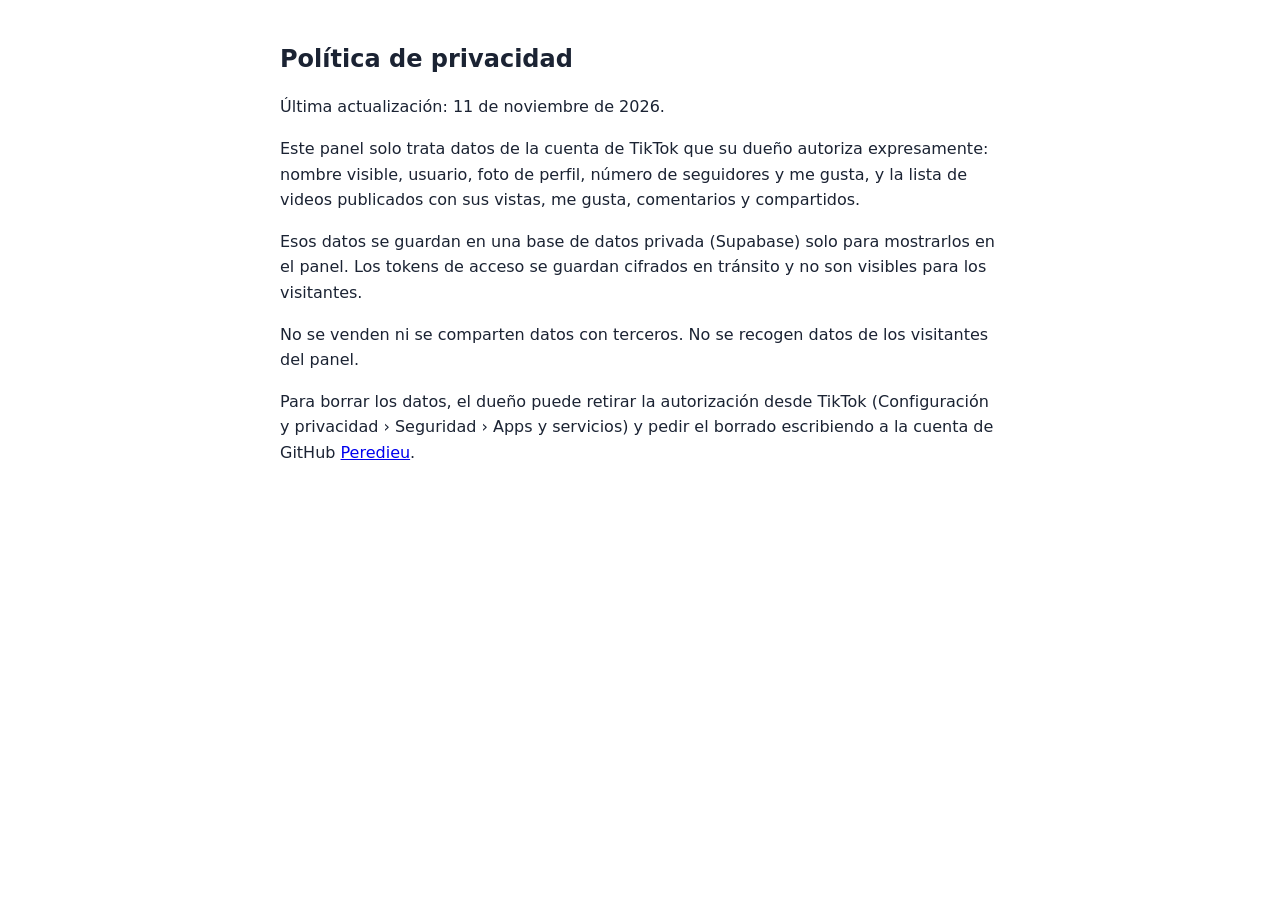
<file: privacidad.html>
<!DOCTYPE html><html lang="es"><head><meta charset="utf-8"><meta name="viewport" content="width=device-width,initial-scale=1"><title>Política de privacidad · Panel Marilyn Benavente</title><style>body{font:16px/1.6 system-ui,sans-serif;max-width:720px;margin:40px auto;padding:0 20px;color:#1b2333}h1{font-size:24px}</style></head><body>
<h1>Política de privacidad</h1><p>Última actualización: 11 de noviembre de 2026.</p>
<p>Este panel solo trata datos de la cuenta de TikTok que su dueño autoriza expresamente: nombre visible, usuario, foto de perfil, número de seguidores y me gusta, y la lista de videos publicados con sus vistas, me gusta, comentarios y compartidos.</p>
<p>Esos datos se guardan en una base de datos privada (Supabase) solo para mostrarlos en el panel. Los tokens de acceso se guardan cifrados en tránsito y no son visibles para los visitantes.</p>
<p>No se venden ni se comparten datos con terceros. No se recogen datos de los visitantes del panel.</p>
<p>Para borrar los datos, el dueño puede retirar la autorización desde TikTok (Configuración y privacidad › Seguridad › Apps y servicios) y pedir el borrado escribiendo a la cuenta de GitHub <a href="https://github.com/Peredieu">Peredieu</a>.</p></body></html>
</file>
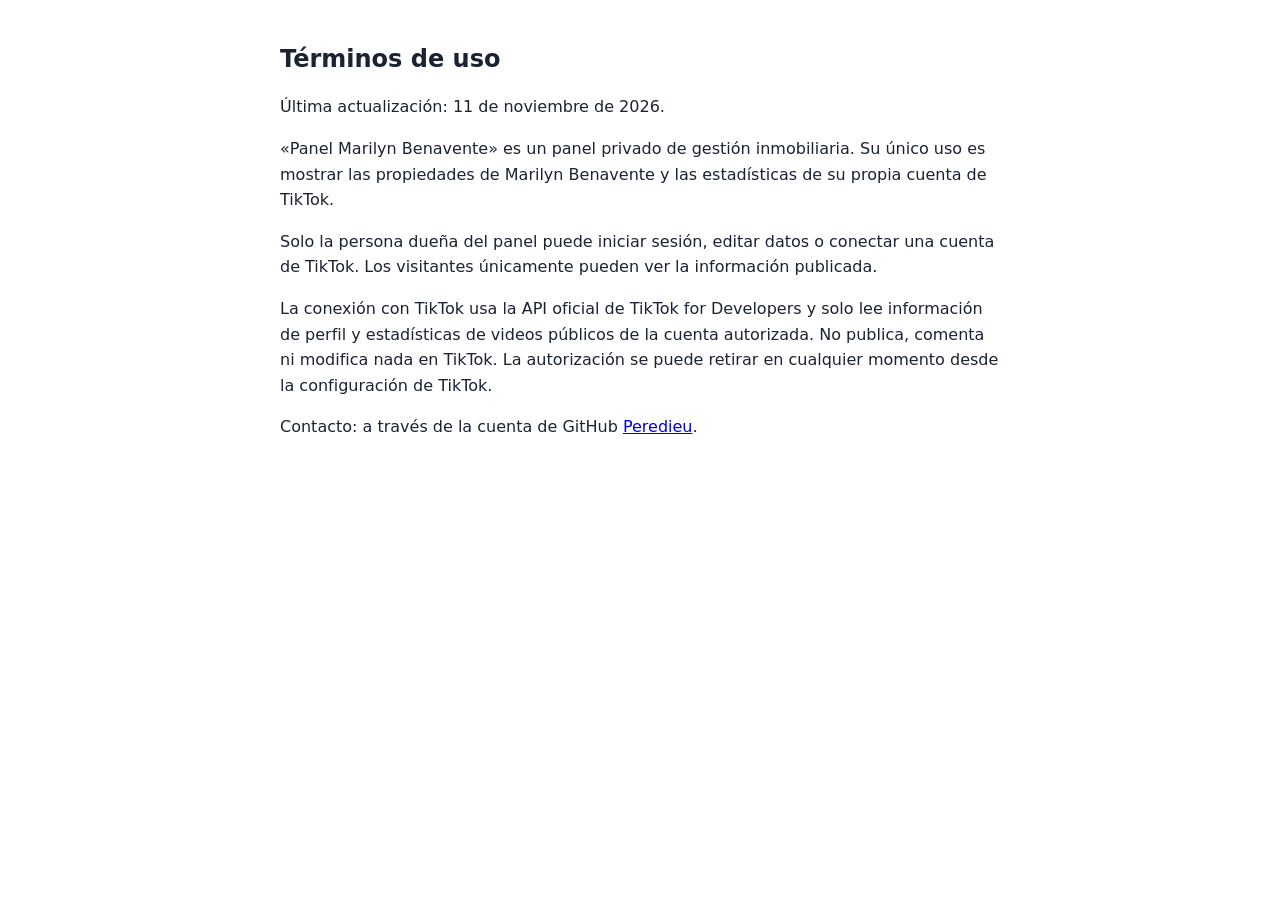
<file: terminos.html>
<!DOCTYPE html><html lang="es"><head><meta charset="utf-8"><meta name="viewport" content="width=device-width,initial-scale=1"><title>Términos de uso · Panel Marilyn Benavente</title><style>body{font:16px/1.6 system-ui,sans-serif;max-width:720px;margin:40px auto;padding:0 20px;color:#1b2333}h1{font-size:24px}</style></head><body>
<h1>Términos de uso</h1><p>Última actualización: 11 de noviembre de 2026.</p>
<p>«Panel Marilyn Benavente» es un panel privado de gestión inmobiliaria. Su único uso es mostrar las propiedades de Marilyn Benavente y las estadísticas de su propia cuenta de TikTok.</p>
<p>Solo la persona dueña del panel puede iniciar sesión, editar datos o conectar una cuenta de TikTok. Los visitantes únicamente pueden ver la información publicada.</p>
<p>La conexión con TikTok usa la API oficial de TikTok for Developers y solo lee información de perfil y estadísticas de videos públicos de la cuenta autorizada. No publica, comenta ni modifica nada en TikTok. La autorización se puede retirar en cualquier momento desde la configuración de TikTok.</p>
<p>Contacto: a través de la cuenta de GitHub <a href="https://github.com/Peredieu">Peredieu</a>.</p></body></html>
</file>
